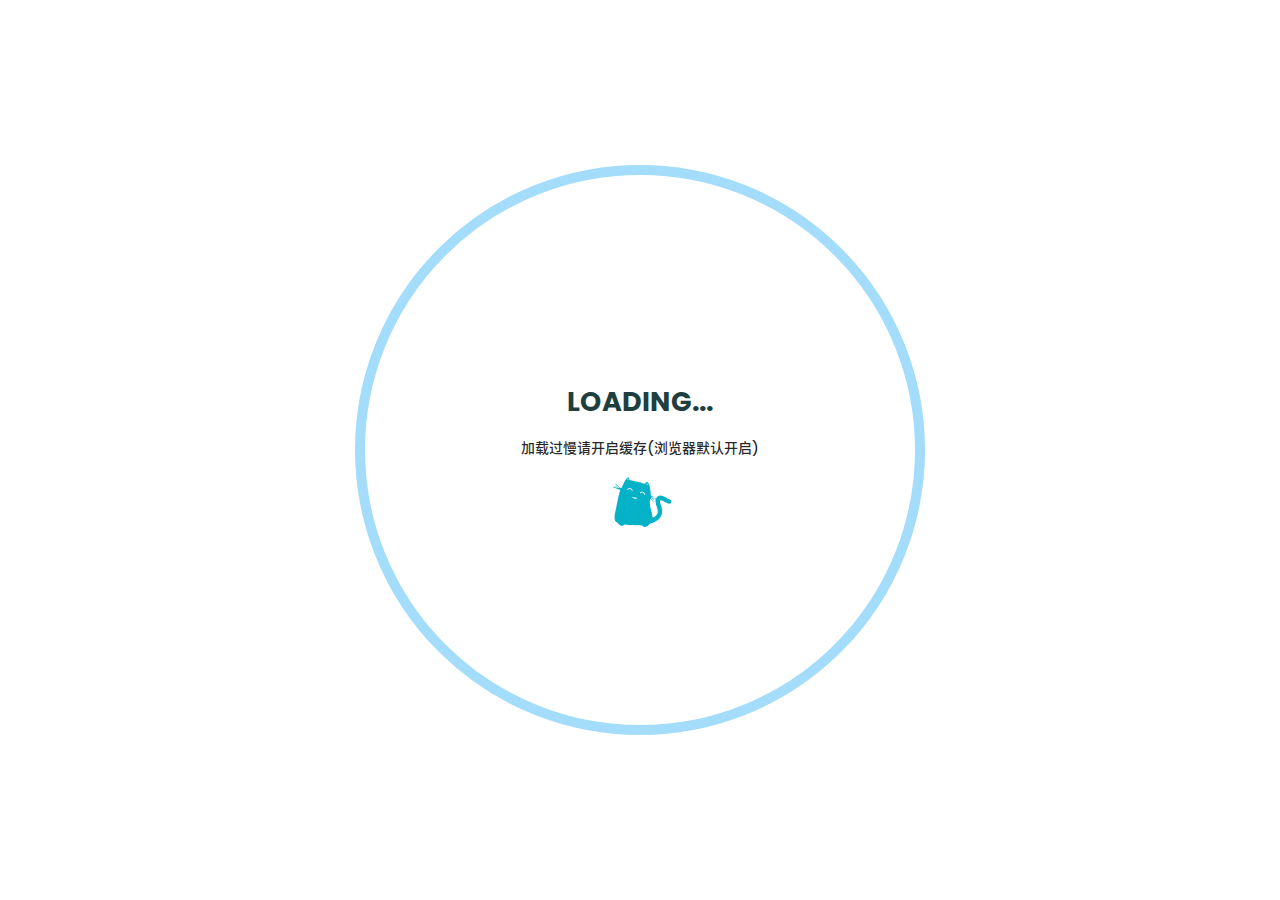
<file: about/index.html>
<!DOCTYPE html>
<html lang="zh-CN">
    <head>
        <meta charset="UTF-8">
        <meta name="viewport" content="width=device-width,initial-scale=1.0,maximum-scale=1.0,user-scalable=0">
        <title>CHX小站</title>
        <meta name="author" content="EnderCHX">
        <meta name="description" content="摆烂大学生">
        <meta name="keywords" content="CHX小站, 摆烂">
        <link rel="icon" href="https://cn.gravatar.com/avatar/">
        <script src="https://cdn.staticfile.org/instant.page/5.1.0/instantpage.min.js" type="module"></script>
        <script src="https://cdn.staticfile.org/font-awesome/6.1.1/js/all.min.js"></script>
        
        <link rel="stylesheet" href="/css/fonts.min.css">
        <link rel="stylesheet" href="/css/particlex.css">
        
        <script src="https://cdn.staticfile.org/vue/3.2.33/vue.global.prod.min.js"></script>
    <meta name="generator" content="Hexo 6.2.0"></head>
    <body>
        <div id="loading" style="height:100vh;width:100vw;position:fixed;display:flex;z-index:200;justify-content:space-between;background:#fff;transition:opacity 0.3s ease-out"><div style="position:fixed;height:100vh;width:100vw;display:flex;justify-content:center;align-items:center"><div id="loadcontent" style="width:50vmin;height:50vmin;padding:50px;border-radius:50%;display:flex;justify-content:center;align-items:center;border:solid 10px #a3ddfb;text-align:center"><div><h2>LOADING...</h2><p style="word-break:keep-all">加载过慢请开启缓存(浏览器默认开启)</p><div><img alt="loading" src="/loading.gif"></div></div></div></div></div>
        <div id="layout">
            <i data-fa-symbol="calendar-solid" class="fa-solid fa-calendar fa-fw"></i>
            <i data-fa-symbol="bookmark-solid" class="fa-solid fa-bookmark fa-fw"></i>
            <i data-fa-symbol="tags-solid" class="fa-solid fa-tags fa-fw"></i>
            <transition name="into">
                <div v-show="show_page" style="display: -not-none">
                    <div id="menu_show">
                         
<nav id="menu">
    <div class="desktop-menu">
        <a href="/">
            <span class="title">CHX小站</span>
        </a>
        
        <a href="/">
            <i class="fa-solid fa-house fa-fw"></i>
            <span>&ensp;home</span>
        </a>
        
        <a href="/about">
            <i class="fa-solid fa-id-card fa-fw"></i>
            <span>&ensp;about</span>
        </a>
        
        <a href="/archives">
            <i class="fa-solid fa-box-archive fa-fw"></i>
            <span>&ensp;archives</span>
        </a>
        
        <a href="/categories">
            <i class="fa-solid fa-bookmark fa-fw"></i>
            <span>&ensp;categories</span>
        </a>
        
        <a href="/tags">
            <i class="fa-solid fa-tags fa-fw"></i>
            <span>&ensp;tags</span>
        </a>
        
    </div>
    <div :class="'phone-menu ' + menu_show" id="phone-menu">
        <div class="curtain" @click="menu_show = !menu_show" v-show="menu_show"></div>
        <div :class="'title'" @click="menu_show = !menu_show">
            <i class="fa-solid fa-bars fa-fw"></i>
            <span>&emsp;CHX小站</span>
        </div>
        <transition name="slide">
        <div class="items" v-show="menu_show">
            
            <a href="/">
                <div class="item">
                    <div style="min-width: 20px; max-width: 50px; width: 10%">
                        <i class="fa-solid fa-house fa-fw"></i>
                    </div>
                    <div style="min-width: 100px; max-width: 150%; width: 20%">home</div>
                </div>
            </a>
            
            <a href="/about">
                <div class="item">
                    <div style="min-width: 20px; max-width: 50px; width: 10%">
                        <i class="fa-solid fa-id-card fa-fw"></i>
                    </div>
                    <div style="min-width: 100px; max-width: 150%; width: 20%">about</div>
                </div>
            </a>
            
            <a href="/archives">
                <div class="item">
                    <div style="min-width: 20px; max-width: 50px; width: 10%">
                        <i class="fa-solid fa-box-archive fa-fw"></i>
                    </div>
                    <div style="min-width: 100px; max-width: 150%; width: 20%">archives</div>
                </div>
            </a>
            
            <a href="/categories">
                <div class="item">
                    <div style="min-width: 20px; max-width: 50px; width: 10%">
                        <i class="fa-solid fa-bookmark fa-fw"></i>
                    </div>
                    <div style="min-width: 100px; max-width: 150%; width: 20%">categories</div>
                </div>
            </a>
            
            <a href="/tags">
                <div class="item">
                    <div style="min-width: 20px; max-width: 50px; width: 10%">
                        <i class="fa-solid fa-tags fa-fw"></i>
                    </div>
                    <div style="min-width: 100px; max-width: 150%; width: 20%">tags</div>
                </div>
            </a>
            
        </div>
        </transition>
    </div>
</nav>
                    </div>
                    <div id="main">
                        
<div class="article">
    <div>
        <h1> </h1>
    </div>
    <div class="info">
        <span class="date">
            <span class="icon">
                <svg class="fa-icon"><use xlink:href="#calendar-solid"></use></svg>
            </span>
            2022/9/6
        </span>
        
        
    </div>
    <div class="content" v-pre>
        test
    </div>
    
</div>
                         
<footer id="footer">
    <div class="footer-wrap">
        <div>
            © 2022 - 2022 CHX小站
            <span class="footer-icon">
                <i class="fa-solid fa-font-awesome fa-fw"></i>
            </span>
            @EnderCHX
        </div>
        <div></div>
        <div>Based on the <a target="_blank" rel="noopener" href="https://hexo.io/">Hexo Engine</a> & <a
                target="_blank" rel="noopener" href="https://github.com/argvchs/hexo-theme-particlex">ParticleX Theme</a></div>
        
    </div>
</footer>
                    </div>
                </div>
            </transition>
            <div id="img_show">
                <img id="img_content" alt="img_show">
            </div>
        </div>
        <script src="https://cdn.staticfile.org/highlight.js/11.5.1/highlight.min.js"></script>
        <script src="/js/particlex.js"></script>
        <script src="/js/showimg.js"></script>
        

    </body>
</html>
</file>
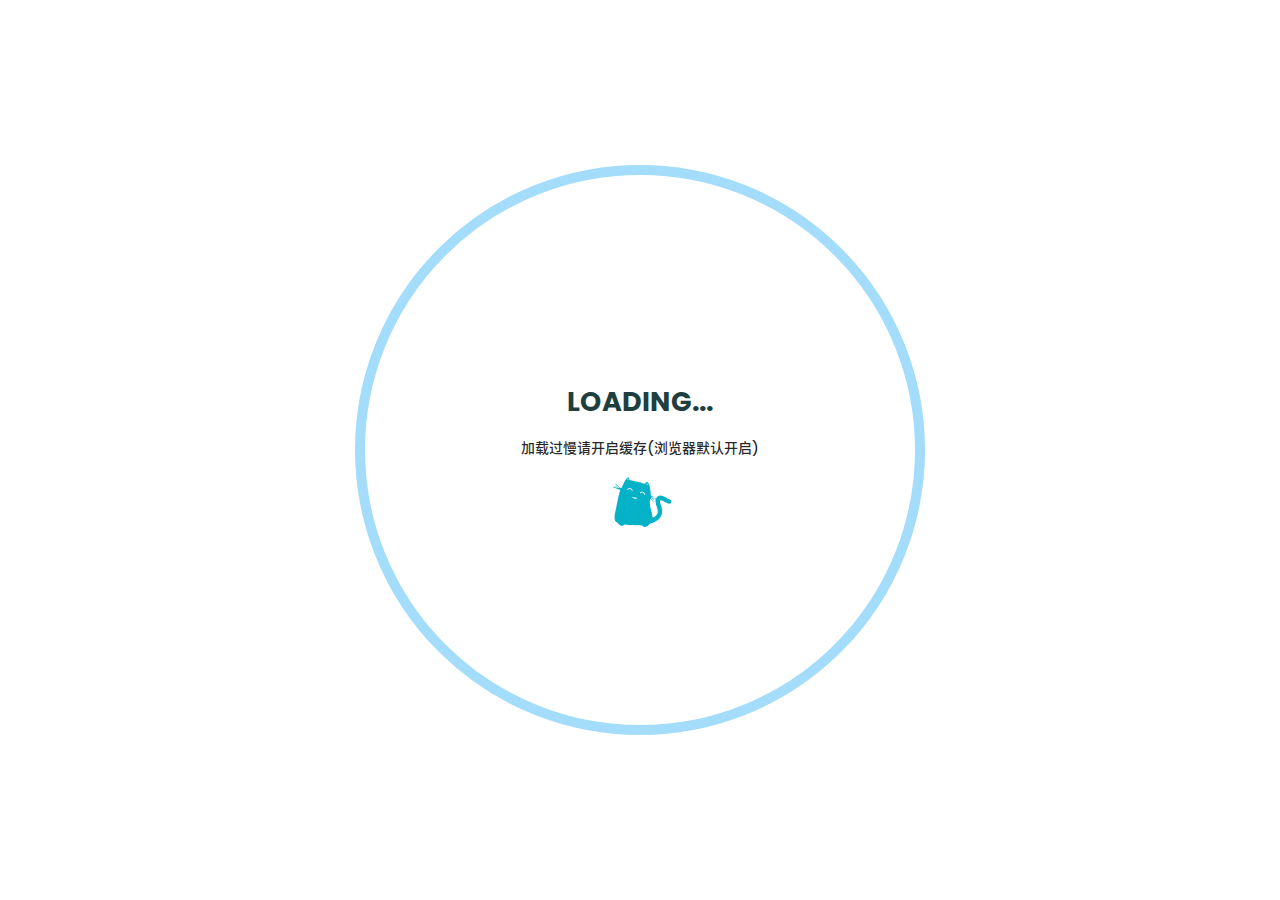
<file: archives/index.html>
<!DOCTYPE html>
<html lang="zh-CN">
    <head>
        <meta charset="UTF-8">
        <meta name="viewport" content="width=device-width,initial-scale=1.0,maximum-scale=1.0,user-scalable=0">
        <title>Archives | CHX小站</title>
        <meta name="author" content="EnderCHX">
        <meta name="description" content="摆烂大学生">
        <meta name="keywords" content="CHX小站, 摆烂">
        <link rel="icon" href="https://cn.gravatar.com/avatar/">
        <script src="https://cdn.staticfile.org/instant.page/5.1.0/instantpage.min.js" type="module"></script>
        <script src="https://cdn.staticfile.org/font-awesome/6.1.1/js/all.min.js"></script>
        
        <link rel="stylesheet" href="/css/fonts.min.css">
        <link rel="stylesheet" href="/css/particlex.css">
        
        <script src="https://cdn.staticfile.org/vue/3.2.33/vue.global.prod.min.js"></script>
    <meta name="generator" content="Hexo 6.2.0"></head>
    <body>
        <div id="loading" style="height:100vh;width:100vw;position:fixed;display:flex;z-index:200;justify-content:space-between;background:#fff;transition:opacity 0.3s ease-out"><div style="position:fixed;height:100vh;width:100vw;display:flex;justify-content:center;align-items:center"><div id="loadcontent" style="width:50vmin;height:50vmin;padding:50px;border-radius:50%;display:flex;justify-content:center;align-items:center;border:solid 10px #a3ddfb;text-align:center"><div><h2>LOADING...</h2><p style="word-break:keep-all">加载过慢请开启缓存(浏览器默认开启)</p><div><img alt="loading" src="/loading.gif"></div></div></div></div></div>
        <div id="layout">
            <i data-fa-symbol="calendar-solid" class="fa-solid fa-calendar fa-fw"></i>
            <i data-fa-symbol="bookmark-solid" class="fa-solid fa-bookmark fa-fw"></i>
            <i data-fa-symbol="tags-solid" class="fa-solid fa-tags fa-fw"></i>
            <transition name="into">
                <div v-show="show_page" style="display: -not-none">
                    <div id="menu_show">
                         
<nav id="menu">
    <div class="desktop-menu">
        <a href="/">
            <span class="title">CHX小站</span>
        </a>
        
        <a href="/">
            <i class="fa-solid fa-house fa-fw"></i>
            <span>&ensp;home</span>
        </a>
        
        <a href="/about">
            <i class="fa-solid fa-id-card fa-fw"></i>
            <span>&ensp;about</span>
        </a>
        
        <a href="/archives">
            <i class="fa-solid fa-box-archive fa-fw"></i>
            <span>&ensp;archives</span>
        </a>
        
        <a href="/categories">
            <i class="fa-solid fa-bookmark fa-fw"></i>
            <span>&ensp;categories</span>
        </a>
        
        <a href="/tags">
            <i class="fa-solid fa-tags fa-fw"></i>
            <span>&ensp;tags</span>
        </a>
        
    </div>
    <div :class="'phone-menu ' + menu_show" id="phone-menu">
        <div class="curtain" @click="menu_show = !menu_show" v-show="menu_show"></div>
        <div :class="'title'" @click="menu_show = !menu_show">
            <i class="fa-solid fa-bars fa-fw"></i>
            <span>&emsp;CHX小站</span>
        </div>
        <transition name="slide">
        <div class="items" v-show="menu_show">
            
            <a href="/">
                <div class="item">
                    <div style="min-width: 20px; max-width: 50px; width: 10%">
                        <i class="fa-solid fa-house fa-fw"></i>
                    </div>
                    <div style="min-width: 100px; max-width: 150%; width: 20%">home</div>
                </div>
            </a>
            
            <a href="/about">
                <div class="item">
                    <div style="min-width: 20px; max-width: 50px; width: 10%">
                        <i class="fa-solid fa-id-card fa-fw"></i>
                    </div>
                    <div style="min-width: 100px; max-width: 150%; width: 20%">about</div>
                </div>
            </a>
            
            <a href="/archives">
                <div class="item">
                    <div style="min-width: 20px; max-width: 50px; width: 10%">
                        <i class="fa-solid fa-box-archive fa-fw"></i>
                    </div>
                    <div style="min-width: 100px; max-width: 150%; width: 20%">archives</div>
                </div>
            </a>
            
            <a href="/categories">
                <div class="item">
                    <div style="min-width: 20px; max-width: 50px; width: 10%">
                        <i class="fa-solid fa-bookmark fa-fw"></i>
                    </div>
                    <div style="min-width: 100px; max-width: 150%; width: 20%">categories</div>
                </div>
            </a>
            
            <a href="/tags">
                <div class="item">
                    <div style="min-width: 20px; max-width: 50px; width: 10%">
                        <i class="fa-solid fa-tags fa-fw"></i>
                    </div>
                    <div style="min-width: 100px; max-width: 150%; width: 20%">tags</div>
                </div>
            </a>
            
        </div>
        </transition>
    </div>
</nav>
                    </div>
                    <div id="main">
                        
<div id="archives">
    
    <div class="timeline">
        <div class="timeline-tail"></div>
        <div class="timeline-content">
            <div class="item-time">2022/9/6</div>
            <a href="/2022/09/06/hello-world/">
                <h3>Hello World</h3>
            </a>
            <div class="info">
                
                
            </div>
        </div>
    </div>
    
</div>
                         
<footer id="footer">
    <div class="footer-wrap">
        <div>
            © 2022 - 2022 CHX小站
            <span class="footer-icon">
                <i class="fa-solid fa-font-awesome fa-fw"></i>
            </span>
            @EnderCHX
        </div>
        <div></div>
        <div>Based on the <a target="_blank" rel="noopener" href="https://hexo.io/">Hexo Engine</a> & <a
                target="_blank" rel="noopener" href="https://github.com/argvchs/hexo-theme-particlex">ParticleX Theme</a></div>
        
    </div>
</footer>
                    </div>
                </div>
            </transition>
            <div id="img_show">
                <img id="img_content" alt="img_show">
            </div>
        </div>
        <script src="https://cdn.staticfile.org/highlight.js/11.5.1/highlight.min.js"></script>
        <script src="/js/particlex.js"></script>
        <script src="/js/showimg.js"></script>
        

    </body>
</html>
</file>
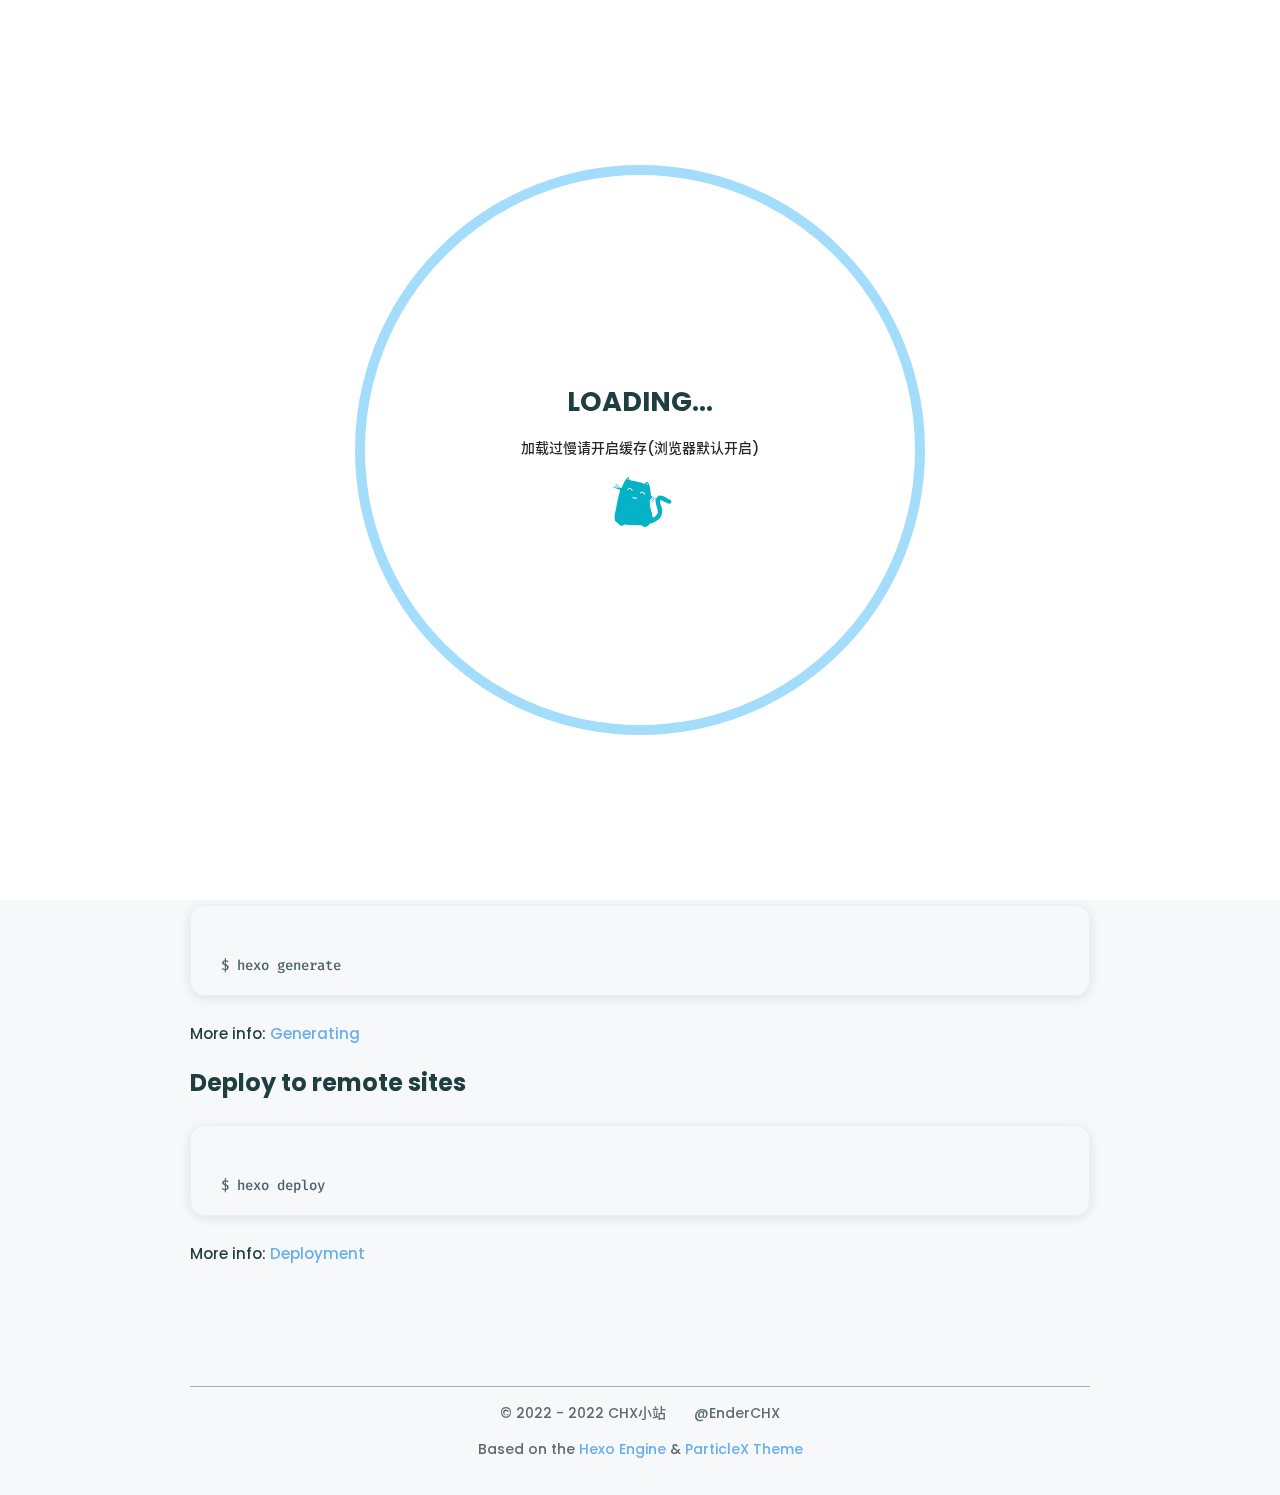
<file: 2022/09/06/hello-world/index.html>
<!DOCTYPE html>
<html lang="zh-CN">
    <head>
        <meta charset="UTF-8">
        <meta name="viewport" content="width=device-width,initial-scale=1.0,maximum-scale=1.0,user-scalable=0">
        <title>Hello World | CHX小站</title>
        <meta name="author" content="EnderCHX">
        <meta name="description" content="摆烂大学生">
        <meta name="keywords" content="CHX小站, 摆烂">
        <link rel="icon" href="https://cn.gravatar.com/avatar/">
        <script src="https://cdn.staticfile.org/instant.page/5.1.0/instantpage.min.js" type="module"></script>
        <script src="https://cdn.staticfile.org/font-awesome/6.1.1/js/all.min.js"></script>
        
        <link rel="stylesheet" href="/css/fonts.min.css">
        <link rel="stylesheet" href="/css/particlex.css">
        
        <script src="https://cdn.staticfile.org/vue/3.2.33/vue.global.prod.min.js"></script>
    <meta name="generator" content="Hexo 6.2.0"></head>
    <body>
        <div id="loading" style="height:100vh;width:100vw;position:fixed;display:flex;z-index:200;justify-content:space-between;background:#fff;transition:opacity 0.3s ease-out"><div style="position:fixed;height:100vh;width:100vw;display:flex;justify-content:center;align-items:center"><div id="loadcontent" style="width:50vmin;height:50vmin;padding:50px;border-radius:50%;display:flex;justify-content:center;align-items:center;border:solid 10px #a3ddfb;text-align:center"><div><h2>LOADING...</h2><p style="word-break:keep-all">加载过慢请开启缓存(浏览器默认开启)</p><div><img alt="loading" src="/loading.gif"></div></div></div></div></div>
        <div id="layout">
            <i data-fa-symbol="calendar-solid" class="fa-solid fa-calendar fa-fw"></i>
            <i data-fa-symbol="bookmark-solid" class="fa-solid fa-bookmark fa-fw"></i>
            <i data-fa-symbol="tags-solid" class="fa-solid fa-tags fa-fw"></i>
            <transition name="into">
                <div v-show="show_page" style="display: -not-none">
                    <div id="menu_show">
                         
<nav id="menu">
    <div class="desktop-menu">
        <a href="/">
            <span class="title">CHX小站</span>
        </a>
        
        <a href="/">
            <i class="fa-solid fa-house fa-fw"></i>
            <span>&ensp;home</span>
        </a>
        
        <a href="/about">
            <i class="fa-solid fa-id-card fa-fw"></i>
            <span>&ensp;about</span>
        </a>
        
        <a href="/archives">
            <i class="fa-solid fa-box-archive fa-fw"></i>
            <span>&ensp;archives</span>
        </a>
        
        <a href="/categories">
            <i class="fa-solid fa-bookmark fa-fw"></i>
            <span>&ensp;categories</span>
        </a>
        
        <a href="/tags">
            <i class="fa-solid fa-tags fa-fw"></i>
            <span>&ensp;tags</span>
        </a>
        
    </div>
    <div :class="'phone-menu ' + menu_show" id="phone-menu">
        <div class="curtain" @click="menu_show = !menu_show" v-show="menu_show"></div>
        <div :class="'title'" @click="menu_show = !menu_show">
            <i class="fa-solid fa-bars fa-fw"></i>
            <span>&emsp;CHX小站</span>
        </div>
        <transition name="slide">
        <div class="items" v-show="menu_show">
            
            <a href="/">
                <div class="item">
                    <div style="min-width: 20px; max-width: 50px; width: 10%">
                        <i class="fa-solid fa-house fa-fw"></i>
                    </div>
                    <div style="min-width: 100px; max-width: 150%; width: 20%">home</div>
                </div>
            </a>
            
            <a href="/about">
                <div class="item">
                    <div style="min-width: 20px; max-width: 50px; width: 10%">
                        <i class="fa-solid fa-id-card fa-fw"></i>
                    </div>
                    <div style="min-width: 100px; max-width: 150%; width: 20%">about</div>
                </div>
            </a>
            
            <a href="/archives">
                <div class="item">
                    <div style="min-width: 20px; max-width: 50px; width: 10%">
                        <i class="fa-solid fa-box-archive fa-fw"></i>
                    </div>
                    <div style="min-width: 100px; max-width: 150%; width: 20%">archives</div>
                </div>
            </a>
            
            <a href="/categories">
                <div class="item">
                    <div style="min-width: 20px; max-width: 50px; width: 10%">
                        <i class="fa-solid fa-bookmark fa-fw"></i>
                    </div>
                    <div style="min-width: 100px; max-width: 150%; width: 20%">categories</div>
                </div>
            </a>
            
            <a href="/tags">
                <div class="item">
                    <div style="min-width: 20px; max-width: 50px; width: 10%">
                        <i class="fa-solid fa-tags fa-fw"></i>
                    </div>
                    <div style="min-width: 100px; max-width: 150%; width: 20%">tags</div>
                </div>
            </a>
            
        </div>
        </transition>
    </div>
</nav>
                    </div>
                    <div id="main">
                        
<div class="article">
    <div>
        <h1>Hello World </h1>
    </div>
    <div class="info">
        <span class="date">
            <span class="icon">
                <svg class="fa-icon"><use xlink:href="#calendar-solid"></use></svg>
            </span>
            2022/9/6
        </span>
        
        
    </div>
    <div class="content" v-pre>
        <p>Welcome to <a target="_blank" rel="noopener" href="https://hexo.io/">Hexo</a>! This is your very first post. Check <a target="_blank" rel="noopener" href="https://hexo.io/docs/">documentation</a> for more info. If you get any problems when using Hexo, you can find the answer in <a target="_blank" rel="noopener" href="https://hexo.io/docs/troubleshooting.html">troubleshooting</a> or you can ask me on <a target="_blank" rel="noopener" href="https://github.com/hexojs/hexo/issues">GitHub</a>.</p>
<h2 id="Quick-Start"><a href="#Quick-Start" class="headerlink" title="Quick Start"></a>Quick Start</h2><h3 id="Create-a-new-post"><a href="#Create-a-new-post" class="headerlink" title="Create a new post"></a>Create a new post</h3><pre><code class="bash">$ hexo new &quot;My New Post&quot;
</code></pre>
<p>More info: <a target="_blank" rel="noopener" href="https://hexo.io/docs/writing.html">Writing</a></p>
<h3 id="Run-server"><a href="#Run-server" class="headerlink" title="Run server"></a>Run server</h3><pre><code class="bash">$ hexo server
</code></pre>
<p>More info: <a target="_blank" rel="noopener" href="https://hexo.io/docs/server.html">Server</a></p>
<h3 id="Generate-static-files"><a href="#Generate-static-files" class="headerlink" title="Generate static files"></a>Generate static files</h3><pre><code class="bash">$ hexo generate
</code></pre>
<p>More info: <a target="_blank" rel="noopener" href="https://hexo.io/docs/generating.html">Generating</a></p>
<h3 id="Deploy-to-remote-sites"><a href="#Deploy-to-remote-sites" class="headerlink" title="Deploy to remote sites"></a>Deploy to remote sites</h3><pre><code class="bash">$ hexo deploy
</code></pre>
<p>More info: <a target="_blank" rel="noopener" href="https://hexo.io/docs/one-command-deployment.html">Deployment</a></p>

    </div>
    
</div>
                         
<footer id="footer">
    <div class="footer-wrap">
        <div>
            © 2022 - 2022 CHX小站
            <span class="footer-icon">
                <i class="fa-solid fa-font-awesome fa-fw"></i>
            </span>
            @EnderCHX
        </div>
        <div></div>
        <div>Based on the <a target="_blank" rel="noopener" href="https://hexo.io/">Hexo Engine</a> & <a
                target="_blank" rel="noopener" href="https://github.com/argvchs/hexo-theme-particlex">ParticleX Theme</a></div>
        
    </div>
</footer>
                    </div>
                </div>
            </transition>
            <div id="img_show">
                <img id="img_content" alt="img_show">
            </div>
        </div>
        <script src="https://cdn.staticfile.org/highlight.js/11.5.1/highlight.min.js"></script>
        <script src="/js/particlex.js"></script>
        <script src="/js/showimg.js"></script>
        

    </body>
</html>
</file>
<file: css/particlex.css>
@-moz-keyframes into {
    0% {
        opacity: 0;
        -moz-transform: scale(1.1);
    }
    100% {
        opacity: 1;
        -moz-transform: scale(1);
    }
}
@-webkit-keyframes into {
    0% {
        opacity: 0;
        -webkit-transform: scale(1.1);
    }
    100% {
        opacity: 1;
        -webkit-transform: scale(1);
    }
}
@-o-keyframes into {
    0% {
        opacity: 0;
        -o-transform: scale(1.1);
    }
    100% {
        opacity: 1;
        -o-transform: scale(1);
    }
}
@keyframes into {
    0% {
        opacity: 0;
        transform: scale(1.1);
    }
    100% {
        opacity: 1;
        transform: scale(1);
    }
}
@-moz-keyframes loading {
    0% {
        opacity: 0;
    }
    100% {
        opacity: 1;
    }
}
@-webkit-keyframes loading {
    0% {
        opacity: 0;
    }
    100% {
        opacity: 1;
    }
}
@-o-keyframes loading {
    0% {
        opacity: 0;
    }
    100% {
        opacity: 1;
    }
}
@keyframes loading {
    0% {
        opacity: 0;
    }
    100% {
        opacity: 1;
    }
}
@-moz-keyframes loop1 {
    0% {
        -moz-transform: rotate(30deg);
    }
    100% {
        -moz-transform: rotate(390deg);
    }
}
@-webkit-keyframes loop1 {
    0% {
        -webkit-transform: rotate(30deg);
    }
    100% {
        -webkit-transform: rotate(390deg);
    }
}
@-o-keyframes loop1 {
    0% {
        -o-transform: rotate(30deg);
    }
    100% {
        -o-transform: rotate(390deg);
    }
}
@keyframes loop1 {
    0% {
        transform: rotate(30deg);
    }
    100% {
        transform: rotate(390deg);
    }
}
@-moz-keyframes loop2 {
    0% {
        -moz-transform: rotate(60deg);
    }
    100% {
        -moz-transform: rotate(420deg);
    }
}
@-webkit-keyframes loop2 {
    0% {
        -webkit-transform: rotate(60deg);
    }
    100% {
        -webkit-transform: rotate(420deg);
    }
}
@-o-keyframes loop2 {
    0% {
        -o-transform: rotate(60deg);
    }
    100% {
        -o-transform: rotate(420deg);
    }
}
@keyframes loop2 {
    0% {
        transform: rotate(60deg);
    }
    100% {
        transform: rotate(420deg);
    }
}
@-moz-keyframes loop3 {
    0% {
        -moz-transform: rotate(90deg);
    }
    100% {
        -moz-transform: rotate(450deg);
    }
}
@-webkit-keyframes loop3 {
    0% {
        -webkit-transform: rotate(90deg);
    }
    100% {
        -webkit-transform: rotate(450deg);
    }
}
@-o-keyframes loop3 {
    0% {
        -o-transform: rotate(90deg);
    }
    100% {
        -o-transform: rotate(450deg);
    }
}
@keyframes loop3 {
    0% {
        transform: rotate(90deg);
    }
    100% {
        transform: rotate(450deg);
    }
}
@-moz-keyframes loop4 {
    0% {
        -moz-transform: rotate(120deg);
    }
    100% {
        -moz-transform: rotate(480deg);
    }
}
@-webkit-keyframes loop4 {
    0% {
        -webkit-transform: rotate(120deg);
    }
    100% {
        -webkit-transform: rotate(480deg);
    }
}
@-o-keyframes loop4 {
    0% {
        -o-transform: rotate(120deg);
    }
    100% {
        -o-transform: rotate(480deg);
    }
}
@keyframes loop4 {
    0% {
        transform: rotate(120deg);
    }
    100% {
        transform: rotate(480deg);
    }
}
body {
    width: 100%;
    background: #f6f8fa;
    color: #000000d9;
    font-family: "Poppins", "Noto Sans SC", sans-serif;
    font-size: 14px;
    font-weight: 500;
    scrollbar-color: #8ab5ff #e6efff;
    scrollbar-width: 8px;
    overflow-x: hidden;
    -webkit-backface-visibility: hidden;
    -moz-backface-visibility: hidden;
    -ms-backface-visibility: hidden;
    backface-visibility: hidden;
}
* {
    margin: 0;
    padding: 0;
    word-wrap: break-word;
}
ul {
    margin-top: 15px !important;
    margin-bottom: 10px !important;
    line-height: 1.7;
}
ul li {
    margin: 8px auto;
}
ol {
    margin-top: 15px !important;
    margin-bottom: 10px !important;
    line-height: 1.7;
}
ol li {
    margin: 8px auto;
}
h1 {
    margin: 15px 0;
    font-weight: bold;
    font-family: "Poppins", "Noto Sans SC", sans-serif;
    color: #1e3e3f;
    font-size: 30px;
}
h2 {
    margin: 15px 0;
    font-weight: bold;
    font-family: "Poppins", "Noto Sans SC", sans-serif;
    color: #1e3e3f;
    font-size: 27px;
}
h3 {
    margin: 15px 0;
    font-weight: bold;
    font-family: "Poppins", "Noto Sans SC", sans-serif;
    color: #1e3e3f;
    font-size: 24px;
}
h4 {
    margin: 15px 0;
    font-weight: bold;
    font-family: "Poppins", "Noto Sans SC", sans-serif;
    color: #1e3e3f;
    font-size: 21px;
}
h5 {
    margin: 15px 0;
    font-weight: bold;
    font-family: "Poppins", "Noto Sans SC", sans-serif;
    color: #1e3e3f;
    font-size: 18px;
}
p {
    margin: 15px 0;
    line-height: 1.7;
}
a {
    text-decoration: none;
}
a:hover {
    opacity: 0.8;
}
img {
    border-radius: 10px;
}
hr {
    border-style: dashed;
    border-width: 2px;
    border-left: none;
    border-right: none;
    border-bottom: none;
}
blockquote {
    padding: 0.1px 15px;
    margin: 15px 0;
    border-radius: 3px;
    border-left: 3px solid #1e3e3f;
    font-weight: bold;
    background: #d9e8ff6b;
}
button,
img,
#home-head,
.go-post,
.page-current,
.all-s,
pre .language {
    -webkit-user-select: none;
    -moz-user-select: none;
    user-select: none;
}
.article .content img,
.gt-container .markdown-body img {
    max-width: 70% !important;
    max-height: 70% !important;
}
.fa-icon {
    width: 1em;
    height: 1em;
    vertical-align: -0.125em;
}
.icon {
    margin-right: 5px;
    color: #5c6b72;
}
.into-enter-active {
    -webkit-animation: into 0.6s;
    -moz-animation: into 0.6s;
    -o-animation: into 0.6s;
    animation: into 0.6s;
}
.into-leave-active {
    -webkit-animation: into 0.6s;
    -moz-animation: into 0.6s;
    -o-animation: into 0.6s;
    animation: into 0.6s;
}
.slide-enter-active,
.slide-leave-active {
    transition: margin-top 0.3s, opacity 0.3s;
}
.slide-enter-from,
.slide-leave-to {
    margin-top: -300px;
    opacity: 0;
}
#home-head {
    width: 100%;
    height: calc(100vh + 50px);
    position: relative;
    display: -webkit-box;
    display: -webkit-flex;
    display: -moz-box;
    display: -ms-flexbox;
    display: flex;
    top: 0;
    left: 0;
}
#home-head .home-info {
    position: relative;
    margin: auto;
}
#home-head .home-info .info {
    position: absolute;
    display: -webkit-box;
    display: -webkit-flex;
    display: -moz-box;
    display: -ms-flexbox;
    display: flex;
    align-items: center;
    justify-content: center;
    text-align: center;
    color: #333;
    border-radius: 50%;
}
#home-head .home-info .loop:nth-child(1) {
    border-radius: 38% 62% 63% 37%/41% 44% 56% 59%;
    background: #fff;
    opacity: 0.3;
    -webkit-transform: rotate(30deg);
    -moz-transform: rotate(30deg);
    -o-transform: rotate(30deg);
    -ms-transform: rotate(30deg);
    transform: rotate(30deg);
    -webkit-animation: loop1 10s linear infinite;
    -moz-animation: loop1 10s linear infinite;
    -o-animation: loop1 10s linear infinite;
    animation: loop1 10s linear infinite;
}
#home-head .home-info .loop:nth-child(2) {
    border-radius: 38% 62% 63% 37%/41% 44% 56% 59%;
    background: #fff;
    opacity: 0.45;
    -webkit-transform: rotate(60deg);
    -moz-transform: rotate(60deg);
    -o-transform: rotate(60deg);
    -ms-transform: rotate(60deg);
    transform: rotate(60deg);
    -webkit-animation: loop2 15s linear infinite;
    -moz-animation: loop2 15s linear infinite;
    -o-animation: loop2 15s linear infinite;
    animation: loop2 15s linear infinite;
}
#home-head .home-info .loop:nth-child(3) {
    border-radius: 38% 62% 63% 37%/41% 44% 56% 59%;
    opacity: 0.3;
    background: #fff;
    -webkit-transform: rotate(90deg);
    -moz-transform: rotate(90deg);
    -o-transform: rotate(90deg);
    -ms-transform: rotate(90deg);
    transform: rotate(90deg);
    -webkit-animation: loop3 10s linear infinite;
    -moz-animation: loop3 10s linear infinite;
    -o-animation: loop3 10s linear infinite;
    animation: loop3 10s linear infinite;
}
#home-head .home-info .loop:nth-child(4) {
    border-radius: 38% 62% 63% 37%/41% 44% 56% 59%;
    opacity: 0.45;
    background: #fff;
    -webkit-transform: rotate(120deg);
    -moz-transform: rotate(120deg);
    -o-transform: rotate(120deg);
    -ms-transform: rotate(120deg);
    transform: rotate(120deg);
    -webkit-animation: loop4 15s linear infinite;
    -moz-animation: loop4 15s linear infinite;
    -o-animation: loop4 15s linear infinite;
    animation: loop4 15s linear infinite;
}
#home-background {
    position: absolute;
    z-index: -1;
    top: 0;
    left: 0;
    height: 100%;
    width: 100%;
    background-repeat: no-repeat;
    background-position: center;
    background-size: cover;
    background-attachment: fixed;
}
#home-posts-wrap {
    position: relative;
    display: -webkit-box;
    display: -webkit-flex;
    display: -moz-box;
    display: -ms-flexbox;
    display: flex;
    width: 100%;
    background: transparent;
    border-radius: 10px;
    margin: auto;
}
#home-posts {
    position: relative;
    margin: auto;
}
#home-posts .post-title {
    text-align: center;
    color: #66afef;
    text-decoration: none;
}
#home-posts .post {
    position: relative;
    border-radius: 20px;
    background: #fff;
    box-shadow: 0px 0px 20px rgba(217, 217, 217, 0.502);
    -webkit-transition: all 0.25s;
    -moz-transition: all 0.25s;
    -o-transition: all 0.25s;
    transition: all 0.25s;
}
#home-posts .post:first-child {
    margin-top: 0;
}
#home-posts .post:hover {
    box-shadow: 0 0 5px #d9d9d9;
    -webkit-transform: translate(-5px, -5px);
    -moz-transform: translate(-5px, -5px);
    -o-transform: translate(-5px, -5px);
    -ms-transform: translate(-5px, -5px);
    transform: translate(-5px, -5px);
}
#home-posts .post a {
    text-decoration: none;
}
#home-posts .post .category-and-date {
    width: 100%;
    margin-top: 15px;
    color: #5c6b72;
    text-align: center;
}
#home-posts .post .category-and-date .category {
    display: inline-block;
    margin-right: 25px;
}
#home-posts .post .category-and-date .category a {
    color: #5c6b72;
}
#home-posts .post .category-and-date .date {
    display: inline-block;
}
#home-posts .post .excerpt {
    color: #1e3e3f;
}
#home-posts .post .post-tags a {
    color: #ffbbf4;
    font-size: 14px;
}
#home-posts .post .post-tags .tag {
    display: inline-block;
    margin-right: 10px;
    font-weight: bold;
}
#home-posts .post .go-post {
    background: -webkit-linear-gradient(120deg, #9abbf7 0%, #ffbbf4 100%);
    background: -moz-linear-gradient(120deg, #9abbf7 0%, #ffbbf4 100%);
    background: -o-linear-gradient(120deg, #9abbf7 0%, #ffbbf4 100%);
    background: linear-gradient(120deg, #9abbf7 0%, #ffbbf4 100%);
    border: 0;
    padding: 10px 24px;
    color: #fff;
    font-weight: bold;
    border-radius: 20px 0;
    font-size: 14px;
    position: absolute;
    bottom: -5px;
    right: -5px;
    -webkit-transition: all 0.25s ease-out;
    -moz-transition: all 0.25s ease-out;
    -o-transition: all 0.25s ease-out;
    transition: all 0.25s ease-out;
    box-shadow: 2px 2px 10px 0px rgba(255, 187, 244, 0.478);
}
#home-posts .post .go-post:hover {
    right: -7px;
    box-shadow: -2px -2px 10px 0px rgba(154, 187, 247, 0.478);
}
#home-posts .page-current {
    display: -webkit-box;
    display: -webkit-flex;
    display: -moz-box;
    display: -ms-flexbox;
    display: flex;
    width: 100%;
    align-items: center;
    justify-content: center;
    color: #999;
    margin-top: 50px;
}
#home-posts .page-current .prev {
    width: 50px;
    text-align: center;
}
#home-posts .page-current .next {
    width: 50px;
    text-align: center;
}
#home-posts .page-current .page-index {
    width: 300px;
    text-align: center;
    font-weight: bold;
}
#home-posts .page-current .current {
    color: #da0a51;
    display: inline-block;
    width: 35px;
    height: 35px;
    border-radius: 5px;
    line-height: 35px;
    padding: 5px;
    margin: 0 7px;
}
#home-posts .page-current a {
    color: #999;
    text-decoration: none;
}
#home-posts .page-current .page-num {
    display: inline-block;
    width: 35px;
    height: 35px;
    border-radius: 5px;
    line-height: 35px;
    padding: 5px;
    margin: 0 7px;
}
#home-posts .page-current .page-num:hover {
    background: #92cafa;
    color: #fff;
}
#home-posts .page-current .page-omit {
    display: inline-block;
    width: 35px;
    height: 35px;
    border-radius: 5px;
    line-height: 35px;
    padding: 5px;
    margin: 0 7px;
}
#home-card {
    position: relative;
    width: 300px;
}
#card-div {
    position: -webkit-sticky;
    position: sticky;
    top: 80px;
}
#home-card .card-style {
    padding: 20px 0;
    background: #fff;
    border-radius: 10px;
    text-align: center;
    border: none;
    box-shadow: 0 0 20px #d9d9d980;
}
#home-card .card-style .avatar {
    text-align: center;
    margin: auto;
    width: 106px;
    height: 106px;
    border-radius: 50%;
    border: #f1f1f1 3px solid;
}
#home-card .card-style .avatar img {
    border-radius: 50%;
    width: 100%;
    height: 100%;
}
#home-card .card-style .name {
    margin: 10px auto;
    color: #1e3e3f;
    text-transform: capitalize;
}
#home-card .card-style .descriptions {
    margin: 20px auto;
    width: 85%;
}
#home-card .card-style .icon-links {
    width: 85%;
    margin: 10px auto;
    padding: 8px 15px;
    border-top: #cdcdcd solid 1px;
    border-bottom: #cdcdcd solid 1px;
}
#home-card .card-style .icon-links a {
    color: #5c6b72;
    font-size: 18px;
    padding: 3px 5px;
    border-radius: 5px;
}
#home-card .card-style .icon-links a:hover {
    color: #fff;
    background: #66afef;
}
#home-card .card-style .icon-links .icon-link {
    margin: 5px;
}
#home-card .card-style .friend-links {
    margin: 30px auto;
}
#home-card .card-style .friend-links .friend-link {
    margin: 5px auto;
    text-align: center;
}
#home-card .card-style .friend-links .friend-link a {
    display: inline-block;
    width: 140px;
    line-height: 3;
    color: #5c6b72;
    font-size: 16px;
    border-radius: 15px;
}
#home-card .card-style .friend-links .friend-link a:hover {
    background: -webkit-linear-gradient(120deg, #96ceff 0, #ff9edb 100%);
    background: -moz-linear-gradient(120deg, #96ceff 0, #ff9edb 100%);
    background: -o-linear-gradient(120deg, #96ceff 0, #ff9edb 100%);
    background: linear-gradient(120deg, #96ceff 0, #ff9edb 100%);
    color: #fff;
}
#menu {
    -webkit-user-select: none;
    -moz-user-select: none;
    user-select: none;
    z-index: 105;
    position: fixed;
    width: 100%;
    line-height: 50px;
    font-weight: bold;
    -webkit-transition: all 0.25s ease-out;
    -moz-transition: all 0.25s ease-out;
    -o-transition: all 0.25s ease-out;
    transition: all 0.25s ease-out;
    box-shadow: 0px -1px 10px 0px rgba(158, 158, 158, 0.302);
    top: 0;
    background: #92cafa;
}
#menu .desktop-menu {
    height: 50px;
}
#menu .desktop-menu .title {
    display: inline-block;
    margin-left: 30px;
    margin-right: 20px;
    font-family: "Poppins", "Noto Sans SC", sans-serif;
    text-transform: uppercase;
    color: #555;
}
#menu .desktop-menu a {
    display: inline-block;
    margin-left: 30px;
    text-decoration: none;
    color: #555;
}
#menu .desktop-menu a span {
    display: inline-block;
    position: relative;
}
#menu .desktop-menu a span img {
    position: relative;
    top: 3px;
    width: 20px;
    height: 20px;
}
#menu .desktop-menu a span:nth-child(1) {
    margin-right: 5px;
}
#menu .phone-menu {
    min-height: 50px;
    text-align: center;
}
#menu .phone-menu .title {
    z-index: 104;
    cursor: pointer;
    color: #555;
}
#menu .phone-menu .items {
    padding: 10px 0 20px;
    z-index: 103;
}
#menu .phone-menu .items a {
    color: #555;
}
#menu .phone-menu .items .item {
    min-width: 200px;
    width: 80%;
    margin: auto;
    display: -webkit-box;
    display: -webkit-flex;
    display: -moz-box;
    display: -ms-flexbox;
    display: flex;
    justify-content: center;
}
#menu .phone-menu .curtain {
    position: fixed;
    z-index: -1;
    top: 0;
    left: 0;
    width: 100%;
    height: 100%;
}
.hidden-menu {
    top: -70px !important;
}
.menu-color {
    background: rgba(0, 0, 0, 0.2) !important;
    box-shadow: 0px -1px 10px 0px rgba(255, 255, 255, 0) !important;
}
.menu-color .title {
    color: #fff !important;
}
.menu-color a {
    color: #fff !important;
}
.content code {
    font-family: "Fira Code", monospace;
    background: rgba(189, 220, 247, 0.42);
    padding: 4px 8px;
    border-radius: 4px;
    font-size: 14px;
    color: #4b616b;
}
.content pre {
    box-shadow: 0 2px 12px 0 rgba(0, 0, 0, 0.1);
    border: 1px solid #ebeef5;
    padding: 50px 30px 20px;
    margin: 25px 0;
    border-radius: 15px;
    overflow: auto;
    position: relative;
}
.content pre code {
    background: none;
    padding: 0;
}
.content h1 {
    text-align: left !important;
    margin: 18px 0;
}
.content h2 {
    text-align: left !important;
    margin: 18px 0;
}
.content h3 {
    text-align: left !important;
    margin: 18px 0;
}
.content h4 {
    text-align: left !important;
    margin: 18px 0;
}
.content h5 {
    text-align: left !important;
    margin: 18px 0;
}
.content a {
    color: #66afef;
    text-decoration: none;
}
.content b {
    line-height: 2.5;
    font-weight: bold;
}
.content strong {
    line-height: 2.5;
    font-weight: bold;
}
.content img {
    display: block;
    max-width: 100%;
    margin: 0 auto;
}
.content table tr th {
    padding: 8px 20px;
    color: #1e3e3f;
}
.content table tr th:nth-child(2n) {
    background: #a3ddfb;
}
.content table tr th:nth-child(2n-1) {
    background: #a3ddfb;
}
.content table tr td {
    padding: 8px 20px;
}
.content table tr td:nth-child(2n) {
    background: rgba(199, 224, 251, 0.302);
}
.content table tr td:nth-child(2n-1) {
    background: rgba(217, 232, 255, 0.302);
}
.content table tbody tr {
    border-top: 2px solid #fff;
}
.content .markdownIt-Anchor {
    display: none;
}
.content .language {
    font-family: "Fira Code", monospace;
    position: absolute;
    top: 0px;
    padding: 10px 15px;
    background: -webkit-linear-gradient(to right, #ed6ea0 0, #ec8c69 100%);
    background: -moz-linear-gradient(to right, #ed6ea0 0, #ec8c69 100%);
    background: -o-linear-gradient(to right, #ed6ea0 0, #ec8c69 100%);
    background: linear-gradient(to right, #ed6ea0 0, #ec8c69 100%);
    box-shadow: 1px 1px 0.75rem rgba(237, 110, 161, 0.302);
    color: #fff;
    font-weight: bold;
    font-size: 12px;
    border-radius: 0 0 10px 10px;
}
.content .hljs {
    font-family: "Fira Code", monospace;
    background: none;
    line-height: 2;
    font-size: 13px;
}
.content .hljs .hljs-built_in {
    color: #42a4d6;
}
.content .hljs .hljs-keyword {
    color: #e24279;
}
.content .hljs .hljs-literal {
    color: #ff9800;
}
.content .hljs .hljs-number {
    color: #ff9800;
}
.content .hljs .hljs-doctag {
    color: #009688;
}
.content .hljs .hljs-string {
    color: #009688;
}
.content .hljs .hljs-comment {
    color: #9e9e9e;
}
.content .hljs .hljs-quote {
    color: #9e9e9e;
}
.content .hljs .hljs-attribute {
    color: #f00;
}
.content .hljs .hljs-name {
    color: #f00;
}
.content .hljs .hljs-attr {
    color: #525252;
}
.content .hljs .hljs-class {
    color: #3f51b5;
}
.content .hljs .hljs-title {
    color: #3f51b5;
}
.content .hljs .hljs-type {
    color: #3f51b5;
}
.content .hljs .hljs-params {
    color: #458;
}
.content .hljs .hljs-variable {
    color: #458;
}
footer {
    position: relative;
    font-size: 14px;
    width: 100%;
    text-align: center;
    top: 150px;
    padding-bottom: 20px;
}
footer .footer-wrap {
    border-top: 1px solid #aaa;
    width: 900px;
    margin: auto;
    color: #5c6b72;
}
footer .footer-wrap div {
    margin: 15px;
}
footer .footer-wrap a {
    text-decoration: none;
    color: #66afef;
}
footer .footer-icon {
    display: inline-block;
    margin: 0 10px;
    color: #66afef;
    font-size: 18px;
}
#archives {
    position: relative;
    top: 100px;
    margin: auto;
    padding: 20px;
}
#archives a {
    color: #5c6b72;
    text-decoration: none;
}
#archives .tag-icon {
    color: #5c6b72;
    text-decoration: none;
}
#archives .tags {
    margin-left: 20px;
}
#archives .tags .tag {
    margin-right: 10px;
}
#archives h3 {
    margin: 10px 0;
}
#archives .item-time {
    color: #5c6b72;
}
.categories-tags {
    position: relative;
    top: 100px;
    margin: auto;
}
.categories-tags .all-s {
    text-align: center;
    max-width: 900px;
    width: 90%;
    margin: auto;
}
.categories-tags .all-s span {
    display: inline-block;
    margin: 10px;
}
.categories-tags .all-s span a {
    padding: 10px 15px;
    color: #fff;
    text-decoration: none;
    border-radius: 10px;
    -webkit-transition: all 0.25s;
    -moz-transition: all 0.25s;
    -o-transition: all 0.25s;
    transition: all 0.25s;
    border: rgba(255, 255, 255, 0.502) 1px solid;
}
.categories-tags .all-s span a:hover {
    border: #a5c2f5 1px solid;
    background: #fff !important;
    color: #5c6b72;
}
.categories-tags .all-s span a:hover .icon {
    color: #5c6b72;
}
.categories-tags .all-s span .icon {
    margin-left: 0;
    margin-right: 10px;
    color: #fff;
}
.categories-tags #archives {
    top: 60px;
}
.article {
    margin: auto;
    position: relative;
    top: 100px;
    color: #1e3e3f;
    padding: 20px;
    font-size: 15px;
}
.article h1 {
    font-weight: bold;
    margin: 20px 0;
}
.article .info a {
    color: #5c6b72;
    text-decoration: none;
}
.article .info .date {
    color: #5c6b72;
    display: inline-block;
    margin-right: 20px;
}
.article .info .date .tag {
    margin-right: 10px;
}
.article .info .category {
    color: #5c6b72;
    display: inline-block;
    margin-right: 20px;
}
.article .info .category .tag {
    margin-right: 10px;
}
.article .info .tags {
    color: #5c6b72;
    display: inline-block;
    margin-right: 20px;
}
.article .info .tags .tag {
    margin-right: 10px;
}
.article .content {
    margin: 50px 0;
}
#home-posts #posts .post,
#home-card {
    top: -50px;
}
.page-num,
.icon-link a {
    -webkit-transition: background 0.25s, color 0.25s;
    -moz-transition: background 0.25s, color 0.25s;
    -o-transition: background 0.25s, color 0.25s;
    transition: background 0.25s, color 0.25s;
}
.timeline {
    margin-bottom: 30px;
}
.timeline-content {
    margin-left: 17.5px;
    padding: 24px;
    background: #fff;
    border: 1px solid #0002;
    border-radius: 3px;
    -webkit-transition: box-shadow 0.5s;
    -moz-transition: box-shadow 0.5s;
    -o-transition: box-shadow 0.5s;
    transition: box-shadow 0.5s;
}
.timeline-content:hover {
    box-shadow: 0 2px 8px #00000017;
}
.timeline-tail {
    float: left;
    width: 7px;
    height: 7px;
    background: #fff;
    border: 2px solid #a5c2f5;
    border-radius: 50%;
}
.math .MathJax svg {
    vertical-align: baseline !important;
}
.gt-container *:not(.gt-header-textarea) {
    font-family: unset !important;
}
.gt-header-textarea {
    font-family: "Fira Code", "Noto Sans SC", monospace;
}
.gt-container .markdown-body {
    word-break: break-word;
}
.gt-container .gt-comment-content {
    border: 1px solid rgba(0, 0, 0, 0.1);
    border-radius: 5px;
}
.gt-container .gt-comment-content:hover,
.gt-container .gt-header-textarea:hover,
.gt-container .gt-header-textarea:focus {
    box-shadow: 0 2px 8px #00000017 !important;
    background-color: #fbfbfb;
}
.gt-container .gt-header-textarea:focus {
    background-color: #fbfbfb;
}
.gt-container .gt-avatar img {
    border-radius: 50% !important;
}
.gt-container .markdown-body a[target="_blank"] {
    pointer-events: none;
    cursor: default;
}
.gt-container .gt-popup {
    border-radius: 10px;
}
.gt-container .markdown-body {
    color: unset !important;
}
.gt-container .markdown-body p {
    margin: 10px 0 !important;
}
.gt-container .markdown-body blockquote {
    border-left: unset !important;
    padding: 1px 20px !important;
    border-left: 3px solid #1e3e3f !important;
    color: unset !important;
}
.gt-container .markdown-body code {
    font-family: "Fira Code" !important;
    background: rgba(189, 220, 247, 0.42);
    border-radius: 4px;
    font-size: 14px;
    color: #4b616b;
}
.gt-container .markdown-body pre {
    font-family: "Fira Code" !important;
    font-weight: 500;
    border: 1px solid #ebeef5;
    padding: 20px;
    margin: 25px 0;
    border-radius: 15px !important;
}
#img_show {
    position: fixed !important;
    display: none;
    z-index: 205;
    left: 0;
    top: 0;
    width: 100vw;
    height: 100vh;
    background-color: #0003;
    opacity: 0;
    -webkit-transition: opacity 0.25s;
    -moz-transition: opacity 0.25s;
    -o-transition: opacity 0.25s;
    transition: opacity 0.25s;
    align-items: center;
    justify-content: center;
}
#img_content {
    position: relative;
    margin: auto;
    max-width: 95vw;
    max-height: 95vh;
    border-radius: 5px;
    border: 1px solid #0002;
}
::-webkit-scrollbar {
    width: 10px;
    height: 10px;
}
::-webkit-scrollbar-track {
    background: #e6efff;
    border-radius: 100px;
}
::-webkit-scrollbar-thumb {
    background: #8ab5ff;
    border-radius: 100px;
    border: 3px solid #e6efff;
}
::selection {
    background-color: #edf7ff;
    color: #9dd1ff;
}
::-moz-selection {
    background-color: #edf7ff;
    color: #9dd1ff;
}
@media (min-width: 900px) {
    #menu .desktop-menu {
        display: block;
    }
    #menu .phone-menu {
        display: none;
    }
    #home-head .home-info {
        width: 500px;
        height: 500px;
    }
    #home-head .home-info .loop {
        position: absolute;
        width: 500px;
        height: 500px;
        display: inline-block;
    }
    #home-head .home-info .info {
        width: 500px;
        height: 500px;
    }
    #home-head .home-info .info .wrap {
        padding: 25px;
    }
    #home-head .home-info .info .wrap h1 {
        font-size: 52px;
        font-weight: bold;
        font-family: "Poppins", "Noto Sans SC", sans-serif;
        margin-bottom: 10px;
    }
    #home-head .home-info .info .wrap h3 {
        font-size: 24px;
        margin: 10px 0;
    }
    #home-head .home-info .info .wrap h5 {
        font-size: 16px;
        margin: 20px 0;
    }
    ul {
        padding-left: 40px;
    }
    ol {
        padding-left: 40px;
    }
    #home-posts-wrap {
        max-width: 1300px;
        min-width: 900px;
        padding: 30px 0;
    }
    .home-posts-wrap-no-card {
        max-width: 900px !important;
    }
    #home-posts {
        width: 800px;
        margin-left: auto;
        margin-right: 50px;
    }
    #home-posts .post {
        padding: 50px 50px;
        margin: 25px 0;
    }
    #home-posts .post .excerpt {
        padding: 20px 0;
    }
    #home-card {
        margin-right: auto;
    }
    .article {
        width: 900px;
    }
    .content .language {
        left: 30px;
    }
    #archives {
        width: 900px;
    }
    .categories-tags {
        width: 900px;
    }
    footer .footer-wrap {
        width: 900px;
    }
}
@media (min-width: 900px) and (max-width: 1200px) {
    #home-posts-wrap {
        width: 900px;
        padding: 30px 0;
    }
    #home-posts {
        width: 800px;
        margin: auto;
    }
    #home-card {
        display: none;
    }
}
@media (max-width: 900px) {
    #menu .desktop-menu {
        display: none;
    }
    #menu .phone-menu {
        display: block;
    }
    #home-head .home-info {
        width: 350px;
        height: 350px;
    }
    #home-head .home-info .loop {
        position: absolute;
        width: 350px;
        height: 350px;
        display: none;
    }
    #home-head .home-info .info {
        display: -webkit-box;
        display: -webkit-flex;
        display: -moz-box;
        display: -ms-flexbox;
        display: flex;
        justify-content: center;
        align-items: center;
        margin: auto;
        width: 350px;
        height: 350px;
        background: rgba(255, 255, 255, 0.651);
    }
    #home-head .home-info .info .wrap {
        padding: 50px;
    }
    #home-head .home-info .info .wrap h1 {
        font-size: 46px;
        font-weight: bold;
        font-family: "Poppins", "Noto Sans SC", sans-serif;
        margin-bottom: 10px;
    }
    #home-head .home-info .info .wrap h3 {
        font-size: 20px;
        margin: 10px 0;
    }
    #home-head .home-info .info .wrap h5 {
        font-size: 14px;
        margin: 20px 0;
    }
    ul {
        padding-left: 20px;
    }
    ol {
        padding-left: 20px;
    }
    #home-posts-wrap {
        padding: 20px 0;
        width: 95%;
    }
    #home-card {
        display: none;
    }
    #home-posts {
        margin: auto;
        width: 100%;
    }
    #home-posts .post {
        padding: 20px 30px;
        margin: 30px 0;
    }
    #home-posts .post .post-tags {
        padding-right: 69px;
    }
    #home-posts .post .excerpt {
        padding: 20px 0;
    }
    .article {
        width: 85%;
    }
    .content .language {
        left: 5%;
    }
    #archives {
        width: 90%;
    }
    .categories-tags {
        width: 90%;
    }
    footer .footer-wrap {
        width: 100%;
    }
}
</file>
